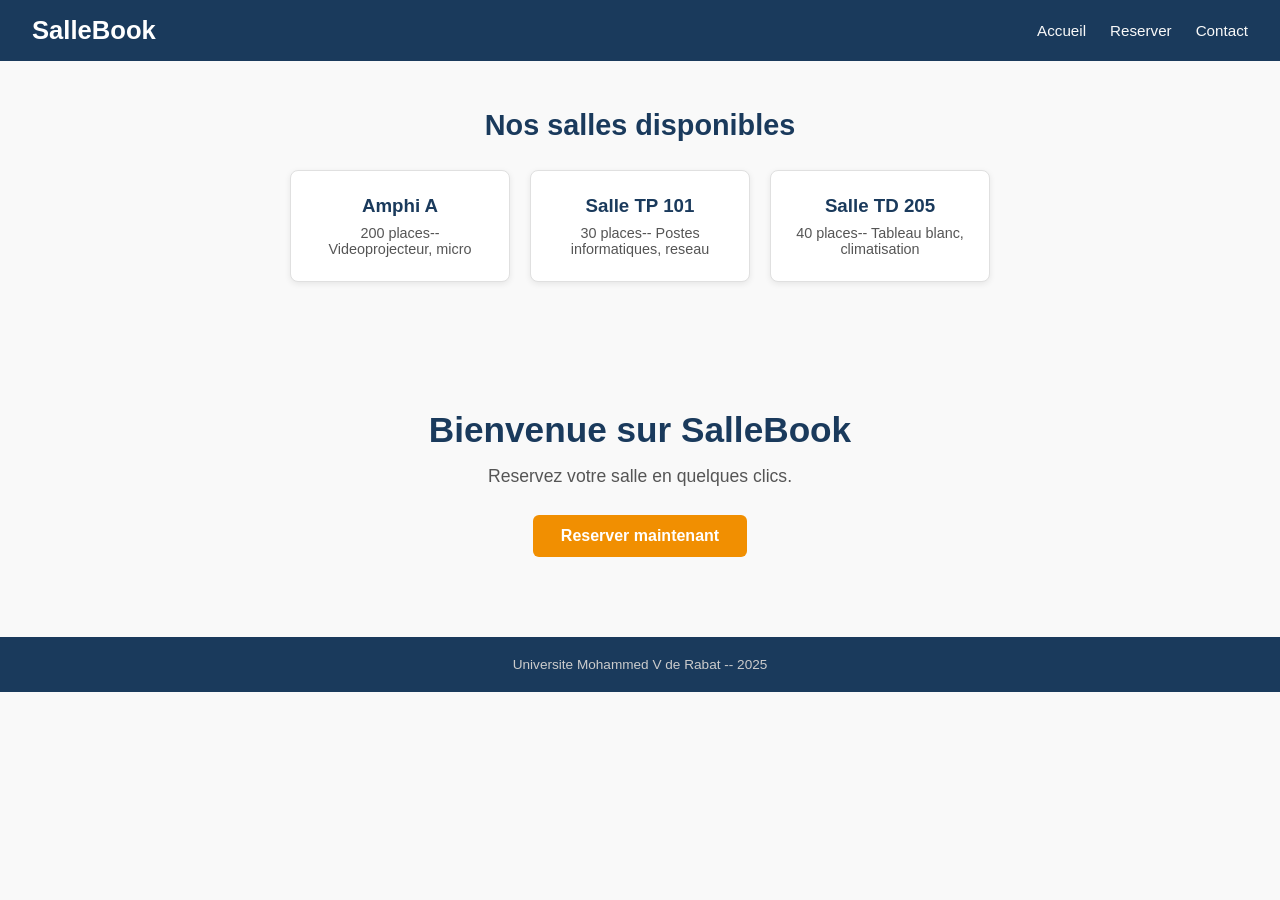
<file: index.html>
<!DOCTYPE html>
<html lang="fr">
<head>
    <meta charset="UTF-8">
    <meta name="viewport" content="width=device-width, initial-scale=1.0">
    <link rel="stylesheet" href="css/style.css">
<link rel="stylesheet" href="css/responsive.css"> 
<title>SalleBook-- Reservez votre salle en ligne</title>
    <link rel="stylesheet" href="css/style.css">
</head>
<body>
    <header>
        <nav>
            <h1>SalleBook</h1>
            <ul>
                <li><a href="index.html">Accueil</a></li>
                <li><a href="reservation.html">Reserver</a></li>
                <li><a href="contact.html">Contact</a></li>
            </ul>
        </nav>
    </header>
    <section class="salles">
<h2>Nos salles disponibles</h2>
<div class="cards">
<div class="card">
<h3>Amphi A</h3>
<p>200 places-- Videoprojecteur, micro</p>
</div>
<div class="card">
<h3>Salle TP 101</h3>
<p>30 places-- Postes informatiques, reseau</p>
</div>
<div class="card">
<h3>Salle TD 205</h3>
<p>40 places-- Tableau blanc, climatisation</p>
</div>
</div>
</section>

    <main>
        <section class="hero">
            <h2>Bienvenue sur SalleBook</h2>
            <p>Reservez votre salle en quelques clics.</p>
            <a href="reservation.html" class="btn-primary">
                Reserver maintenant
            </a>
        </section>
    </main>

    <footer>
        <p>Universite Mohammed V de Rabat -- 2025</p>
    </footer>
</body>
</html>
</file>
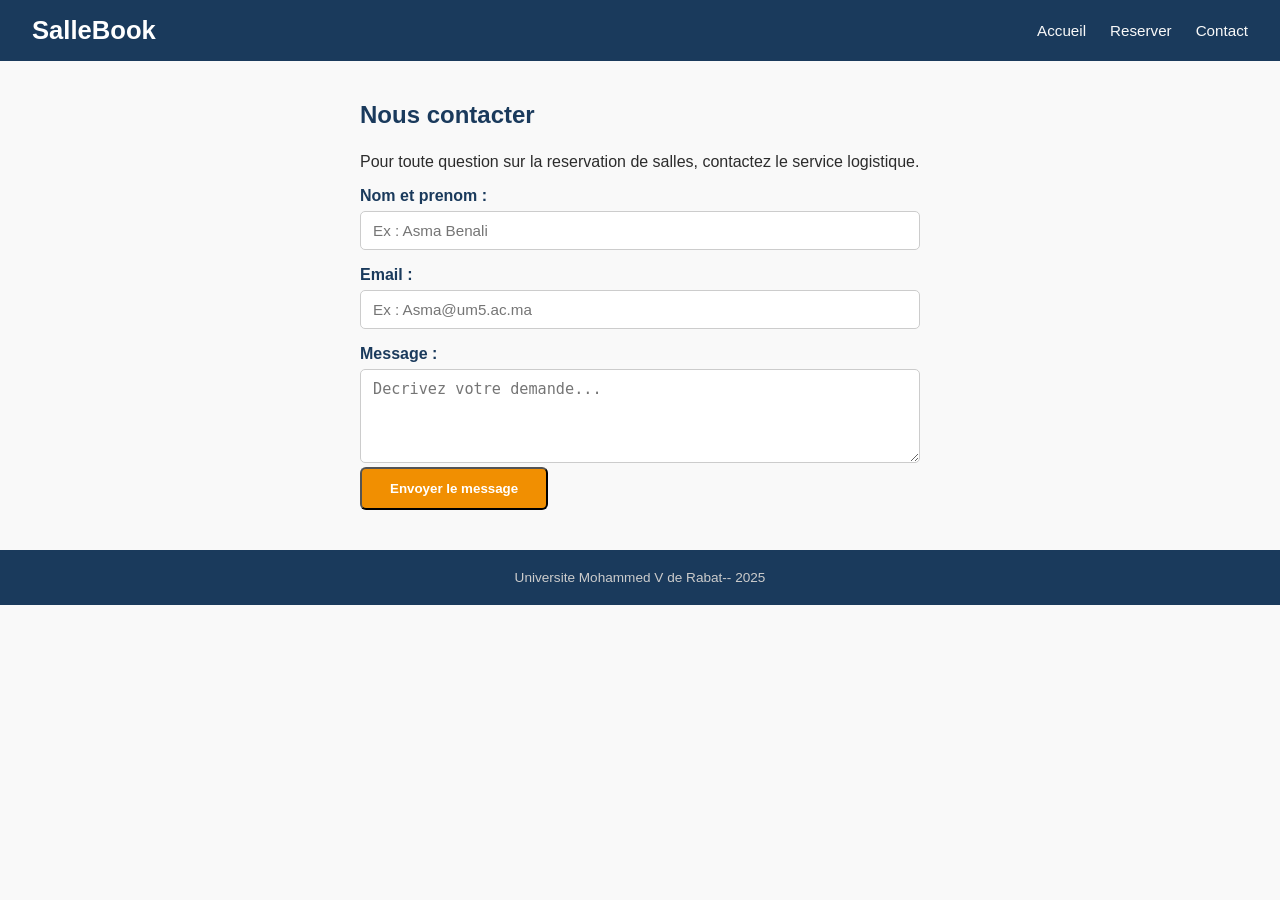
<file: contact.html>
<!DOCTYPE html>
<html lang="fr">
<head>
<meta charset="UTF-8">
<meta name="viewport" content="width=device-width,
initial-scale=1.0">
<title>Contact-- SalleBook</title>
<link rel="stylesheet" href="css/style.css">
</head>
<body>
<header>
<nav>
<h1>SalleBook</h1>
<ul>
<li><a href="index.html">Accueil</a></li>
<li><a href="reservation.html">Reserver</a></li>
<li><a href="contact.html">Contact</a></li>
</ul>
</nav>
</header>
<main>
<section class="form-section">
<h2>Nous contacter</h2>
<p>Pour toute question sur la reservation de salles,
contactez le service logistique.</p>
<form id="formContact" onsubmit="confirmerSoumission(
event)">
<label for="nom">Nom et prenom :</label>
<input type="text" id="nom" name="nom"
placeholder="Ex : Asma Benali" required>
<label for="email">Email :</label>
<input type="email" id="email" name="email"
placeholder="Ex : Asma@um5.ac.ma" required>
<label for="message">Message :</label>
<textarea id="message" name="message"
placeholder="Decrivez votre demande..."
rows="4" required></textarea>
<button type="submit" class="btn-primary">
Envoyer le message
</button>
</form>
</section>
</main>
<footer>
<p>Universite Mohammed V de Rabat-- 2025</p>
</footer>
<script src="js/main.js"></script>
</body>
</html>
</file>
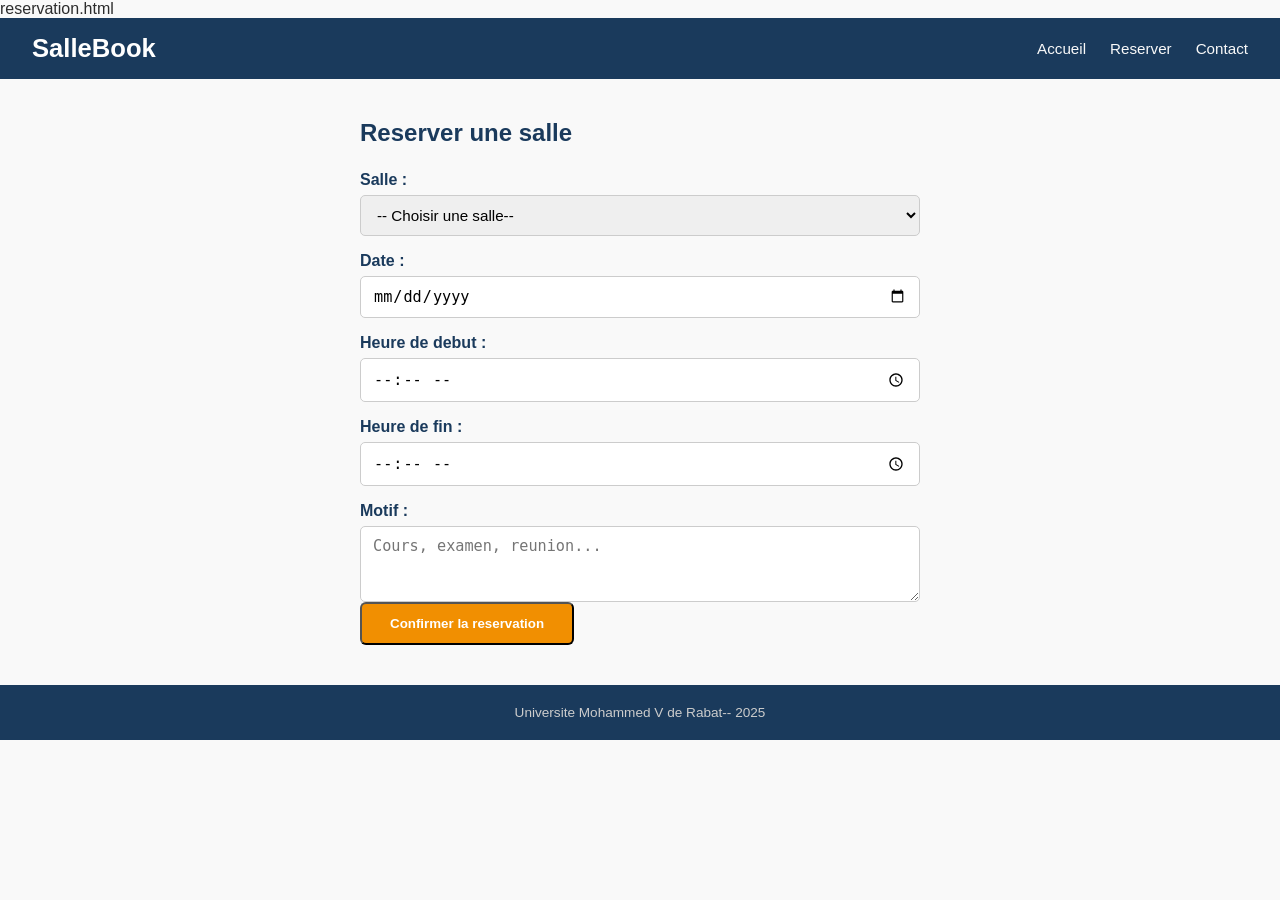
<file: reservation.html>
reservation.html
<!DOCTYPE html>
<html lang="fr">
<head>
<meta charset="UTF-8">
<meta name="viewport" content="width=device-width, initial
scale=1.0">
<title>Reserver une salle-- SalleBook</title>
<link rel="stylesheet" href="css/style.css">
<link rel="stylesheet" href="css/style.css">
<link rel="stylesheet" href="css/responsive.css"> 
</head>
<body>
<header>
<nav>
<h1>SalleBook</h1>
<ul>
<li><a href="index.html">Accueil</a></li>
<li><a href="reservation.html">Reserver</a></li>
<li><a href="contact.html">Contact</a></li>
</ul>
</nav>
</header>
<main>
<section class="form-section">
<h2>Reserver une salle</h2>
<form id="formReservation" onsubmit="
confirmerSoumission(event)">
<label for="salle">Salle :</label>
<select id="salle" name="salle" required>
<option value="">-- Choisir une salle--</option>
<option value="amphi-a">Amphi A (200 places)</
option>
<option value="salle-tp-101">Salle TP 101 (30
places)</option>
<option value="salle-td-205">Salle TD 205 (40
places)</option>
<option value="salle-info-3">Salle Info 3 (25
places)</option>
</select>
<label for="date">Date :</label>
<input type="date" id="date" name="date" required>
<label for="debut">Heure de debut :</label>
<input type="time" id="debut" name="heure_debut"
required>
<label for="fin">Heure de fin :</label>
<input type="time" id="fin" name="heure_fin" required
>
<label for="motif">Motif :</label>
<textarea id="motif" name="motif"
placeholder="Cours, examen, reunion..."
rows="3"></textarea>
<button type="submit" class="btn-primary">
Confirmer la reservation
</button>
</form>
</section>
</main>
<footer>
<p>Universite Mohammed V de Rabat-- 2025</p>
</footer>
<script src="js/main.js"></script>
</body>
</html>
</file>
<file: css/style.css>
/* =====================================
   SalleBook -- Styles principaux
   ===================================== */

* {
    margin: 0;
    padding: 0;
    box-sizing: border-box;
}

body {
    font-family: 'Segoe UI', Arial, sans-serif;
    color: #2c2c2c;
    background-color: #f9f9f9;
}

/* Navigation */
header {
    background-color: #1a3a5c;
    padding: 16px 32px;
}

nav {
    display: flex;
    justify-content: space-between;
    align-items: center;
}

nav h1 {
    color: #ffffff;
    font-size: 1.6rem;
}

nav ul {
    list-style: none;
    display: flex;
    gap: 24px;
}

nav ul li a {
    color: #f9f9f9;
    text-decoration: none;
    font-size: 0.95rem;
}

nav ul li a:hover {
    color: #f18f01;
}

/* Hero section */
.hero {
    text-align: center;
    padding: 80px 20px;
}

.hero h2 {
    font-size: 2.2rem;
    color: #1a3a5c;
    margin-bottom: 16px;
}

.hero p {
    font-size: 1.1rem;
    color: #555;
    margin-bottom: 28px;
}

/* Bouton principal */
.btn-primary {
    display: inline-block;
    background-color: #f18f01;
    color: #ffffff;
    padding: 12px 28px;
    border-radius: 6px;
    text-decoration: none;
    font-weight: bold;
}

.btn-primary:hover {
    background-color: #1a3a5c;
}

/* Footer */
footer {
    text-align: center;
    padding: 20px;
    background-color: #1a3a5c;
    color: #cccccc;
    font-size: 0.85rem;
}
/* Formulaires */
.form-section {
max-width: 600px;
margin: 40px auto;
padding: 0 20px;
}
.form-section h2 {
color: #1a3a5c;
margin-bottom: 24px;
}
label {
display: block;
font-weight: bold;
margin-top: 16px;
margin-bottom: 6px;
color: #1a3a5c;
}
input, select, textarea {
width: 100%;
padding: 10px 12px;
border: 1px solid #cccccc;
border-radius: 5px;
font-size: 0.95rem;
}
input:focus, select:focus, textarea:focus {
outline: none;
border-color: #1a3a5c;
box-shadow: 0 0 0 2px rgba(26, 58, 92, 0.15);
}
/* Section salles */
.salles {
padding: 48px 32px;
text-align: center;
}
.salles h2 {
color: #1a3a5c;
margin-bottom: 28px;
font-size: 1.8rem;
}
.cards {
display: flex;
gap: 20px;
justify-content: center;
flex-wrap: wrap;
}
.card {
background: #ffffff;
border: 1px solid #e0e0e0;
border-radius: 8px;
padding: 24px;
width: 220px;
box-shadow: 0 2px 6px rgba(0,0,0,0.08);
}
.card h3 {
color: #1a3a5c;
margin-bottom: 8px;
}
.card p {
color: #555555;
font-size: 0.9rem;
}
</file>
<file: css/responsive.css>
css/responsive.css
/* ======================================
SalleBook-- Styles responsive (mobile)
====================================== */
/* Tablettes (max 768px) */
@media (max-width: 768px) {
nav {
flex-direction: column;
gap: 12px;
text-align: center;
}
nav ul {
flex-direction: column;
gap: 10px;
}
.hero h2 {
font-size: 1.6rem;
}
.hero {
padding: 50px 16px;
}
}
/* Mobiles (max 480px) */
@media (max-width: 480px) {
nav h1 {
font-size: 1.3rem;
}
.hero h2 {
font-size: 1.3rem;
}
.hero p {
font-size: 0.95rem;
}
.btn-primary {
padding: 10px 20px;
font-size: 0.9rem;
}
}
</file>
